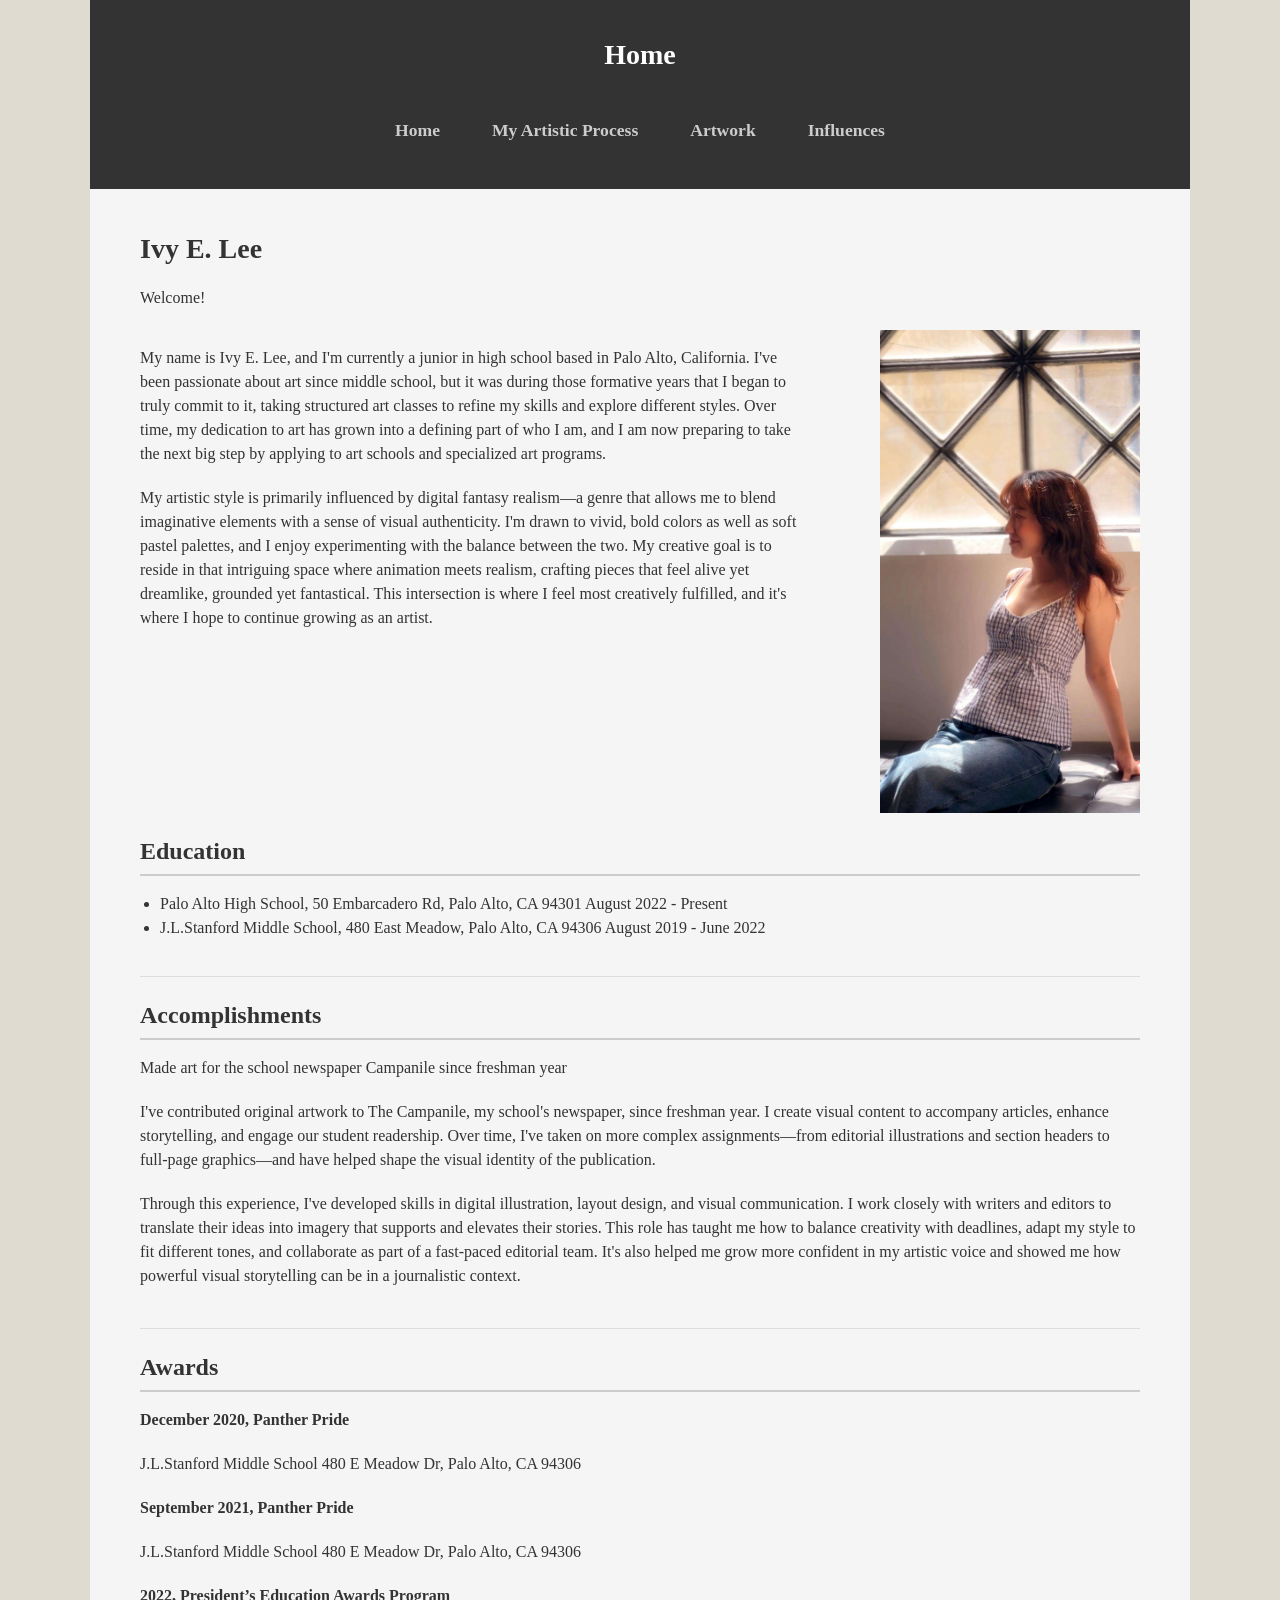
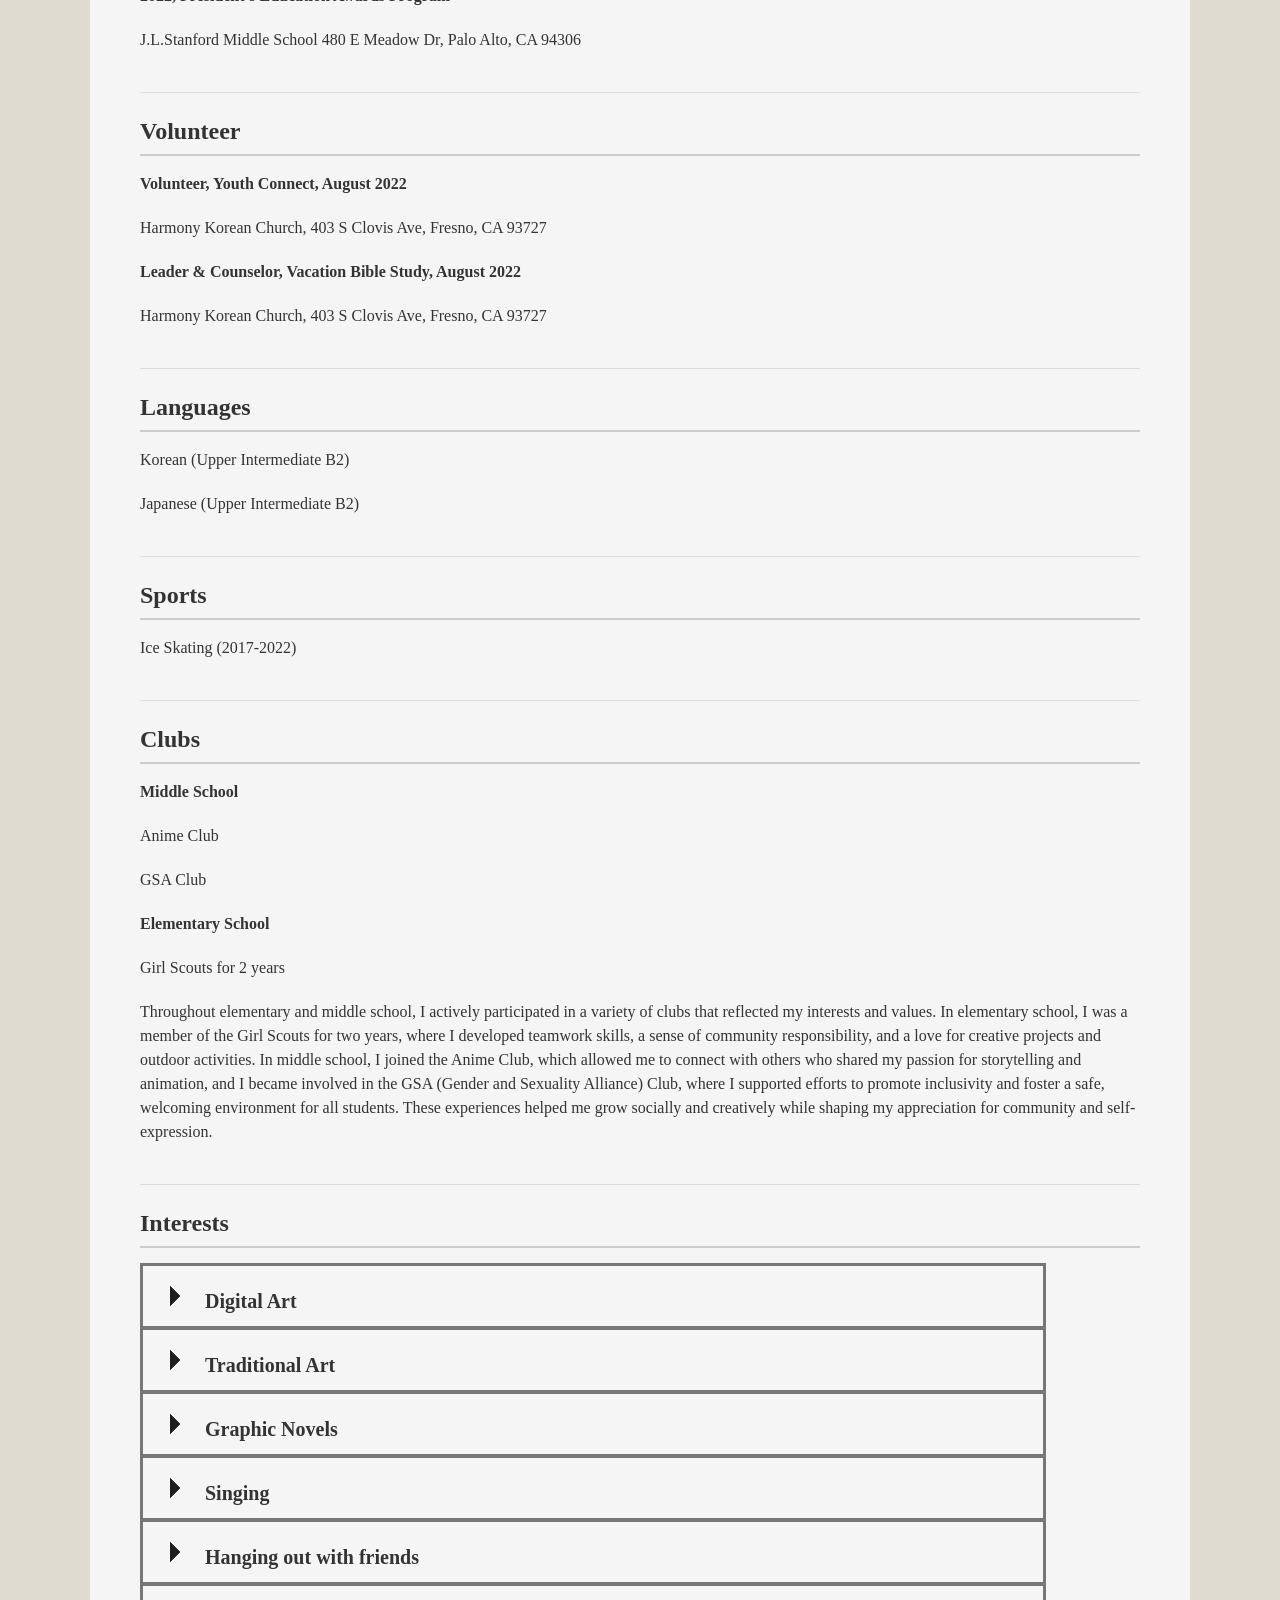
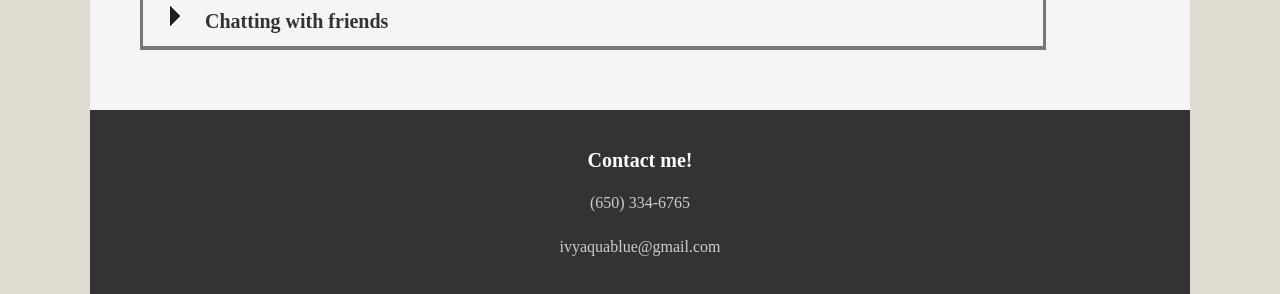
<file: index.html>
<!DOCTYPE html>
<html lang="en">

<head>
    <meta charset="UTF-8">
    <meta name="viewport" content="width=device-width, initial-scale=1">

    <title>Home - About Me</title>
    <link rel="stylesheet" type="text/css" href="styles/site.css">
</head>

<body>
    <header>
        <h1>Home</h1>
        <!--Icon Source: Google Fonts (https://fonts.google.com/icons?selected=Material+Symbols+Outlined:menu:FILL@0;wght@400;GRAD@0;opsz@24&icon.size=24&icon.color=%23e3e3e3)-->
        <button id="menubutton" class="hidden">
            ☰
        </button>
        <nav>
            <menu>
                <li><a href="index.html">Home</a></li>
                <li><a href="artisticprocess.html">My Artistic Process</a></li>
                <li><a href="artwork.html">Artwork</a></li>
                <li><a href="influences.html">Influences</a></li>
            </menu>
        </nav>
    </header>

    <main>
        <!-- Source:  Client Provided -->
        <h1>Ivy E. Lee</h1>

        <p>Welcome!</p>
        <div class="headshot">
            <div>
                <p>My name is Ivy E. Lee, and I'm currently a junior in high school based in Palo Alto, California. I've been passionate about art since middle school, but it was during those formative years that I began to truly commit to it, taking structured art classes to refine my skills and explore different styles. Over time, my dedication to art has grown into a defining part of who I am, and I am now preparing to take the next big step by applying to art schools and specialized art programs.</p>
                <p>My artistic style is primarily influenced by digital fantasy realism—a genre that allows me to blend imaginative elements with a sense of visual authenticity. I'm drawn to vivid, bold colors as well as soft pastel palettes, and I enjoy experimenting with the balance between the two. My creative goal is to reside in that intriguing space where animation meets realism, crafting pieces that feel alive yet dreamlike, grounded yet fantastical. This intersection is where I feel most creatively fulfilled, and it's where I hope to continue growing as an artist.</p>
            </div>
            <figure>
                <img src="images/headshot.jpg" alt="Ivy's headshot">
            </figure>
        </div>

        <section>
            <!-- Source:  Client Provided -->
            <h2>Education</h2>
            <ul>
                <li>Palo Alto High School, 50 Embarcadero Rd, Palo Alto, CA 94301
                    August 2022 - Present</li>

                <li>J.L.Stanford Middle School, 480 East Meadow, Palo Alto, CA 94306
                    August 2019 - June 2022</li>
            </ul>
        </section>

        <section>
            <!-- Source:  Client Provided -->
            <h2>Accomplishments</h2>
            <p>Made art for the school newspaper Campanile since freshman year</p>
            <p>I've contributed original artwork to The Campanile, my school's newspaper, since freshman year. I create visual content to accompany articles, enhance storytelling, and engage our student readership. Over time, I've taken on more complex assignments—from editorial illustrations and section headers to full-page graphics—and have helped shape the visual identity of the publication.</p>

            <p>Through this experience, I've developed skills in digital illustration, layout design, and visual communication. I work closely with writers and editors to translate their ideas into imagery that supports and elevates their stories. This role has taught me how to balance creativity with deadlines, adapt my style to fit different tones, and collaborate as part of a fast-paced editorial team. It's also helped me grow more confident in my artistic voice and showed me how powerful visual storytelling can be in a journalistic context.</p>
        </section>

        <section>
            <!-- Source:  Client Provided -->
            <h2>Awards</h2>
            <p><strong>December 2020, Panther Pride</strong></p>
            <p>J.L.Stanford Middle School 480 E Meadow Dr, Palo Alto, CA 94306</p>
            <p><strong>September 2021, Panther Pride</strong></p>
            <p>J.L.Stanford Middle School 480 E Meadow Dr, Palo Alto, CA 94306</p>
            <p><strong>2022, President’s Education Awards Program</strong></p>
            <p>J.L.Stanford Middle School 480 E Meadow Dr, Palo Alto, CA 94306</p>
        </section>

        <section>
            <!-- Source:  Client Provided -->
            <h2>Volunteer</h2>
            <p><strong>Volunteer, Youth Connect, August 2022</strong></p>
            <p>Harmony Korean Church, 403 S Clovis Ave, Fresno, CA 93727</p>
            <p><strong>Leader & Counselor, Vacation Bible Study, August 2022</strong></p>
            <p>Harmony Korean Church, 403 S Clovis Ave, Fresno, CA 93727</p>
        </section>

        <section>
            <!-- Source:  Client Provided -->
            <h2>Languages</h2>
            <p>Korean (Upper Intermediate B2)</p>
            <p>Japanese (Upper Intermediate B2)</p>
        </section>

        <section>
            <!-- Source:  Client Provided -->
            <h2>Sports</h2>
            <p>Ice Skating (2017-2022)</p>
        </section>

        <section>
            <!-- Source:  Client Provided -->
            <h2>Clubs</h2>
            <p><strong>Middle School</strong></p>
            <p>Anime Club</p>
            <p>GSA Club</p>
            <p><strong>Elementary School</strong></p>
            <p>Girl Scouts for 2 years</p>
            <p>Throughout elementary and middle school, I actively participated in a variety of clubs that reflected my interests and values. In elementary school, I was a member of the Girl Scouts for two years, where I developed teamwork skills, a sense of community responsibility, and a love for creative projects and outdoor activities. In middle school, I joined the Anime Club, which allowed me to connect with others who shared my passion for storytelling and animation, and I became involved in the GSA (Gender and Sexuality Alliance) Club, where I supported efforts to promote inclusivity and foster a safe, welcoming environment for all students. These experiences helped me grow socially and creatively while shaping my appreciation for community and self-expression.</p>
        </section>

        <section>
            <!-- Source:  Client Provided -->
            <h2>Interests</h2>
            <div class="bar">
                <div class="top">
                    <button class="accordion" id="accordion1">
                        <!-- Source: Google fonts -->
                        <img src="images/arrow-right-accordion.png" alt="accordion right icon" id="button1-open">
                        <!-- Source: Google fonts -->
                        <img src="images/arrow-accordion.png" alt="accordion icon" class="hidden" id="button1-close">
                    </button>
                    <h3>Digital Art</h3>
                </div>
                <p id="accordion-text1" class="hidden">Passionate about creating illustrations and designs using digital tools like Procreate and Photoshop. Enjoy experimenting with color palettes, character design, and visual storytelling.</p>
            </div>
            <div class="bar1">
                <div class="top">
                    <button class="accordion" id="accordion2">
                        <!-- Source: Google fonts -->
                        <img src="images/arrow-right-accordion.png" alt="accordion right icon" id="button2-open">
                        <!-- Source: Google fonts -->
                        <img src="images/arrow-accordion.png" alt="accordion icon" class="hidden" id="button2-close">
                    </button>
                    <h3>Traditional Art</h3>
                </div>
                <p id="accordion-text2" class="hidden">Skilled in pencil, ink, and watercolor mediums. Traditional sketching helps ground my creativity and connect with the fundamentals of art through texture and hand-drawn technique.</p>
            </div>
            <div class="bar1">
                <div class="top">
                    <button class="accordion" id="accordion3">
                        <!-- Source: Google fonts -->
                        <img src="images/arrow-right-accordion.png" alt="accordion right icon" id="button3-open">
                        <!-- Source: Google fonts -->
                        <img src="images/arrow-accordion.png" alt="accordion icon" class="hidden" id="button3-close">
                    </button>
                    <h3>Graphic Novels</h3>
                </div>
                <p id="accordion-text3" class="hidden">Avid reader and aspiring creator of graphic novels. Fascinated by the combination of visual art and narrative, and how panels, pacing, and expressions bring a story to life.</p>
            </div>
            <div class="bar1">
                <div class="top">
                    <button class="accordion" id="accordion4">
                        <!-- Source: Google fonts -->
                        <img src="images/arrow-right-accordion.png" alt="accordion right icon" id="button4-open">
                        <!-- Source: Google fonts -->
                        <img src="images/arrow-accordion.png" alt="accordion icon" class="hidden" id="button4-close">
                    </button>
                    <h3>Singing</h3>
                </div>
                <p id="accordion-text4" class="hidden">Love singing both casually and in organized settings like choirs or school performances. Singing is a creative outlet that brings joy, stress relief, and connection through music.</p>
            </div>
            <div class="bar1">
                <div class="top">
                    <button class="accordion" id="accordion5">
                        <!-- Source: Google fonts icon -->
                        <img src="images/arrow-right-accordion.png" alt="accordion right icon" id="button5-open">
                        <!-- Source: Google fonts icon -->
                        <img src="images/arrow-accordion.png" alt="accordion icon" class="hidden" id="button5-close">
                    </button>
                    <h3>Hanging out with friends</h3>
                </div>
                <p id="accordion-text5" class="hidden">Value quality time with friends — whether it’s going out, relaxing at home, or trying something new, being around people I care about helps me recharge and stay grounded.</p>
            </div>
            <div class="bar1">
                <div class="top">
                    <button class="accordion" id="accordion6">
                        <!-- Source: Google fonts icon -->
                        <img src="images/arrow-right-accordion.png" alt="accordion right icon" id="button6-open">
                        <!-- Source: Google fonts icon -->
                        <img src="images/arrow-accordion.png" alt="accordion icon" class="hidden" id="button6-close">
                    </button>
                    <h3>Chatting with friends</h3>
                </div>
                <p id="accordion-text6" class="hidden">Enjoy deep conversations and silly banter alike. Talking with friends is where I share ideas, stay connected, and find support — it’s a meaningful part of my everyday life.</p>
            </div>
        </section>

    </main>

    <footer>
        <!-- Source:  Client Provided -->
        <h3>Contact me!</h3>
        <p>(650) 334-6765</p>
        <p>ivyaquablue@gmail.com</p>
    </footer>

    <script src="scripts/jquery-3.7.1.js"></script>
    <script src="scripts/hamburger.js"></script>
    <script src="scripts/accordion.js"></script>
</body>
</file>
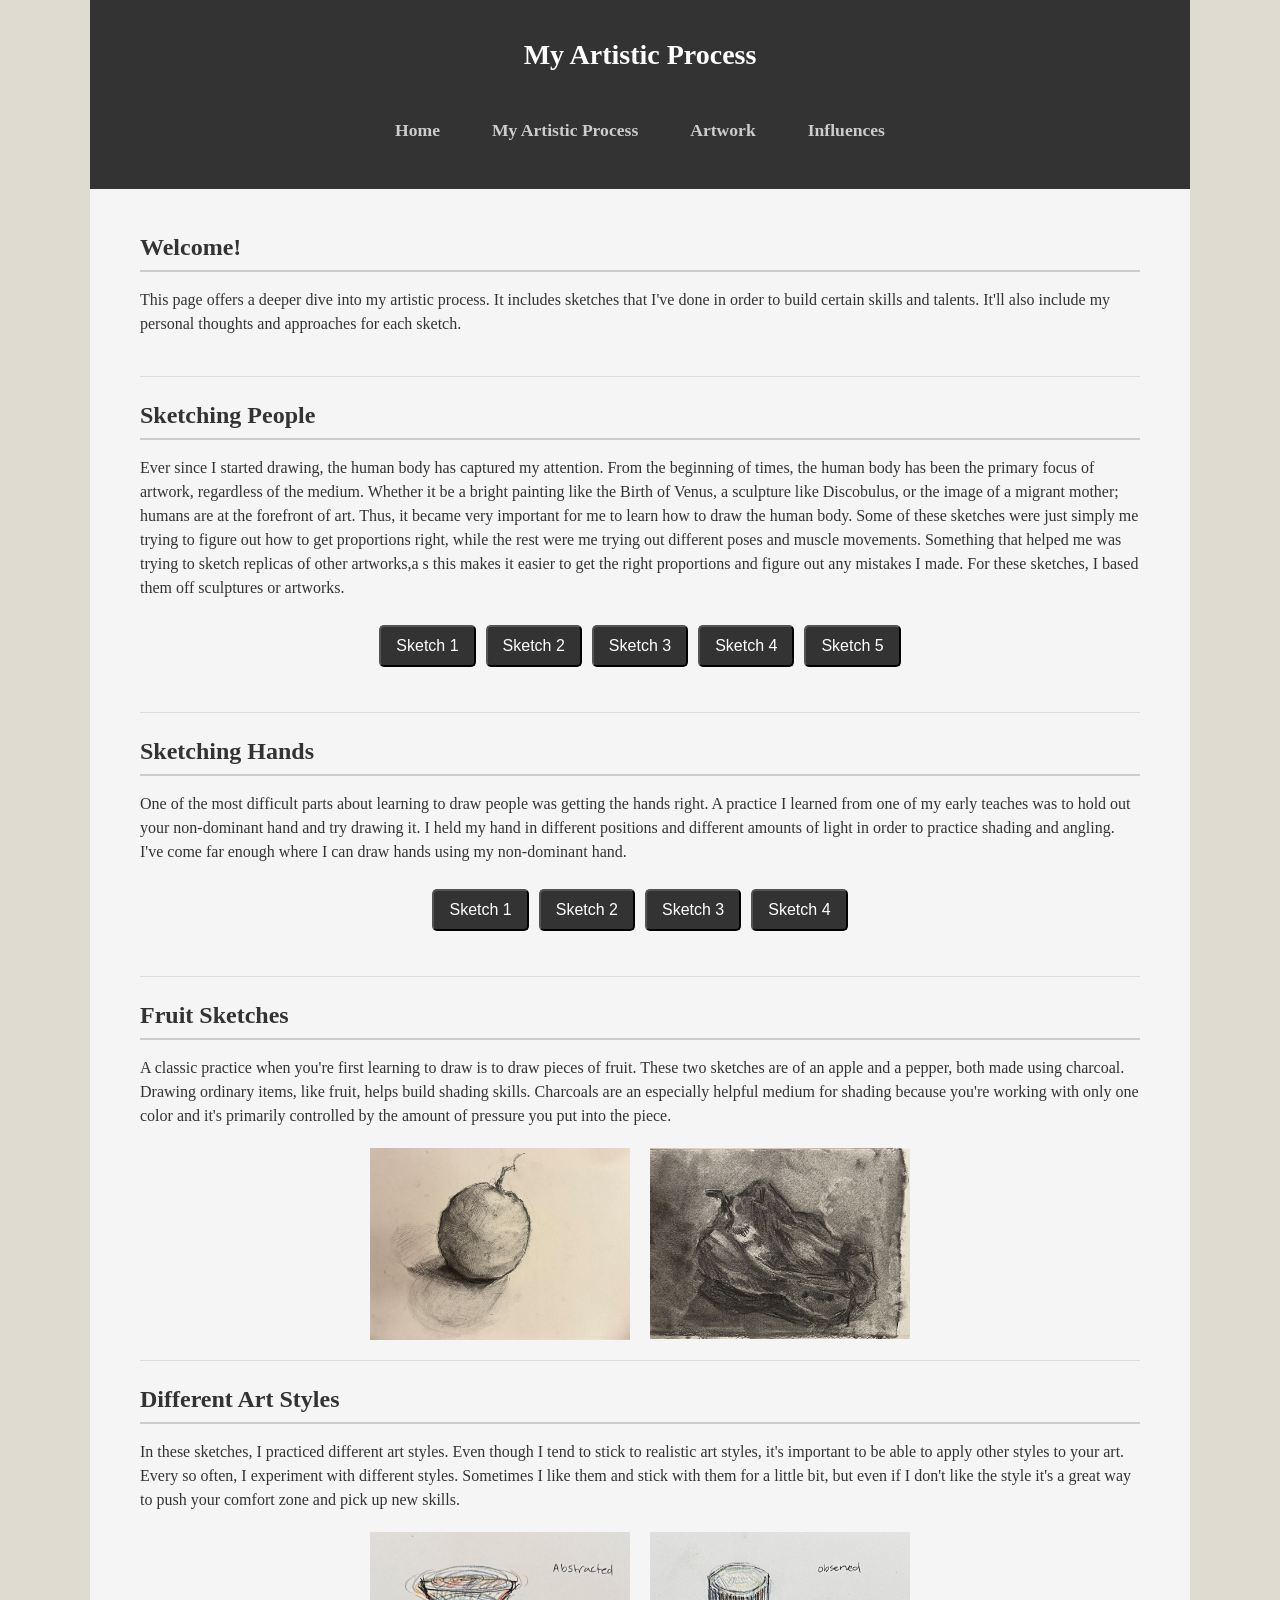
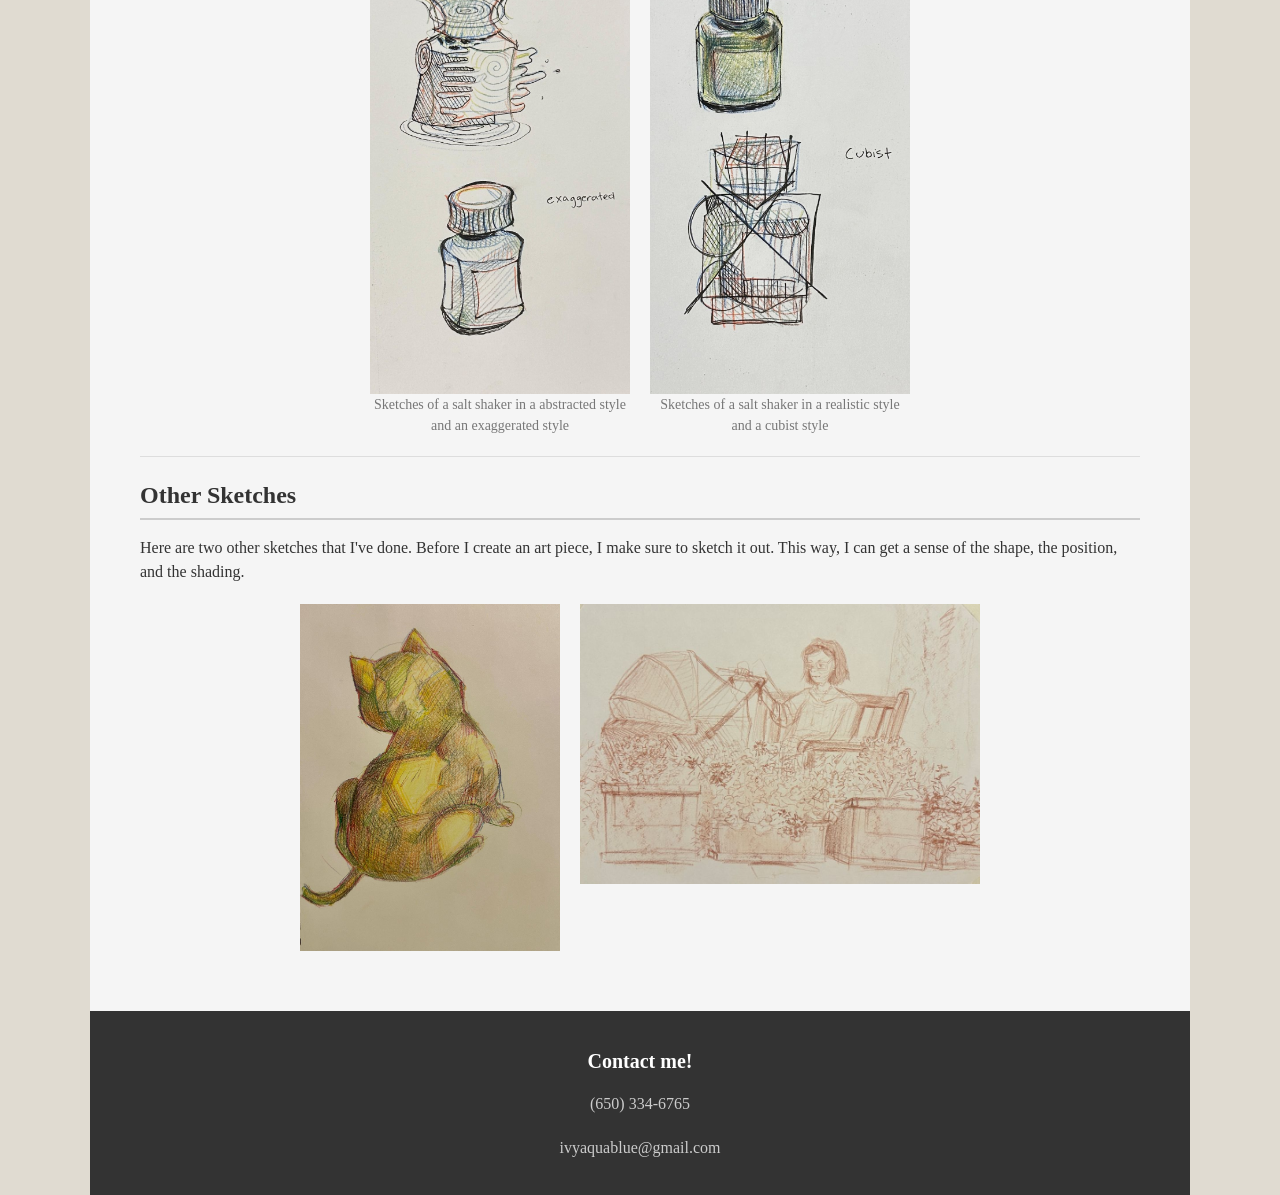
<file: artisticprocess.html>
<!DOCTYPE html>
<html lang="en">

<head>
    <meta charset="UTF-8">
    <meta name="viewport" content="width=device-width, initial-scale=1">

    <title>My Artistic Process</title>
    <link rel="stylesheet" type="text/css" href="styles/site.css">
</head>

<body>
    <header>
        <h1>My Artistic Process</h1>
        <!--Icon Source: Google Fonts (https://fonts.google.com/icons?selected=Material+Symbols+Outlined:menu:FILL@0;wght@400;GRAD@0;opsz@24&icon.size=24&icon.color=%23e3e3e3)-->
        <button id="menubutton" class="hidden">
            ☰
        </button>
        <nav>
            <menu>
                <li><a href="index.html">Home</a></li>
                <li><a href="artisticprocess.html">My Artistic Process</a></li>
                <li><a href="artwork.html">Artwork</a></li>
                <li><a href="influences.html">Influences</a></li>
            </menu>
        </nav>
    </header>
    <main>
        <section>
            <!-- Source:  Client Provided -->
            <h2>Welcome!</h2>
            <p>This page offers a deeper dive into my artistic process. It includes sketches that I've done in order to build certain skills and talents. It'll also include my personal thoughts and approaches for each sketch.</p>
        </section>
        <section class="gallery">
            <!-- Source:  Client Provided -->
            <h2>Sketching People</h2>
            <p>Ever since I started drawing, the human body has captured my attention. From the beginning of times, the human body has been the primary focus of artwork, regardless of the medium. Whether it be a bright painting like the Birth of Venus, a sculpture like Discobulus, or the image of a migrant mother; humans are at the forefront of art. Thus, it became very important for me to learn how to draw the human body. Some of these sketches were just simply me trying to figure out how to get proportions right, while the rest were me trying out different poses and muscle movements. Something that helped me was trying to sketch replicas of other artworks,a s this makes it easier to get the right proportions and figure out any mistakes I made. For these sketches, I based them off sculptures or artworks.</p>
            <div class="img-buttons">
                <button id="buttonA">Sketch 1</button>
                <button id="buttonB">Sketch 2</button>
                <button id="buttonC">Sketch 3</button>
                <button id="buttonD">Sketch 4</button>
                <button id="buttonE">Sketch 5</button>
            </div>
            <div class="sketch-flex">
                <div id="imgA" class="hidden">
                    <figure>
                        <!-- Source:  Client Provided -->
                        <img src="images/IMG_4285.jpg" alt="Sketch of a human body">
                        <figcaption>Sketch of a human body</figcaption>
                    </figure>
                </div>
                <div id="imgB" class="hidden">
                    <figure>
                        <!-- Source:  Client Provided -->
                        <img src="images/IMG_4286.jpg" alt="Sketch of Jeune Fille by Ragazza Seduta">
                        <figcaption>Sketch of "Jeune Fille" by Ragazza Seduta, 1930, terraccotta.</figcaption>
                    </figure>
                </div>
                <div id="imgC" class="hidden">
                    <figure>
                        <!-- Source:  Client Provided -->
                        <img src="images/IMG_4287.jpg" alt="Sketch of Nudo Feminille">
                        <figcaption>Sketch of "Nudo Feminille", 1932, polychrome terracotta.</figcaption>
                    </figure>
                </div>
                <div id="imgD" class="hidden">
                    <figure>
                        <!-- Source:  Client Provided -->
                        <img src="images/IMG_5203.jpg" alt="Sketch of a Greek sculpture">
                        <figcaption>Sketch of a Greek Sculpture</figcaption>
                    </figure>
                </div>
                <div id="imgE" class="hidden">
                    <figure>
                        <!-- Source:  Client Provided -->
                        <img src="images/IMG_5204.jpg" alt="Sketch of Adam and Eve">
                        <figcaption>Sketch of Adam and Eve by Baccio Bandinelli, marble</figcaption>
                    </figure>
                </div>
            </div>
        </section>
        <section class="gallery">
            <!-- Source:  Client Provided -->
            <h2>Sketching Hands</h2>
            <p>One of the most difficult parts about learning to draw people was getting the hands right. A practice I learned from one of my early teaches was to hold out your non-dominant hand and try drawing it. I held my hand in different positions and different amounts of light in order to practice shading and angling. I've come far enough where I can draw hands using my non-dominant hand.</p>
            <div class="img-buttons">
                <button id="buttonF">Sketch 1</button>
                <button id="buttonG">Sketch 2</button>
                <button id="buttonH">Sketch 3</button>
                <button id="buttonI">Sketch 4</button>
            </div>
            <div class="sketch-flex">
                <div id="imgF" class="hidden">
                    <!-- Source:  Client Provided -->
                    <img src="images/IMG_7483.jpg" alt="Hand sketched with the pinky raised">
                </div>
                <div id="imgG" class="hidden">
                    <!-- Source:  Client Provided -->
                    <img src="images/IMG_7484.jpg" alt="Hand sketched with three fingers raised">
                </div>
                <div id="imgH" class="hidden">
                    <!-- Source:  Client Provided -->
                    <img src="images/IMG_7510.jpg" alt="Hand sketched in a fist">
                </div>
                <div id="imgI" class="hidden">
                    <!-- Source:  Client Provided -->
                    <img src="images/IMG_4583.jpg" alt="Two hands sketched with pointer finger and thumb raised">
                </div>
            </div>
        </section>
        <section>
            <!-- Source:  Client Provided -->
            <h2>Fruit Sketches</h2>
            <p>A classic practice when you're first learning to draw is to draw pieces of fruit. These two sketches are of an apple and a pepper, both made using charcoal. Drawing ordinary items, like fruit, helps build shading skills. Charcoals are an especially helpful medium for shading because you're working with only one color and it's primarily controlled by the amount of pressure you put into the piece.</p>
            <div class="two-sketches">
                <div>
                    <!-- Source:  Client Provided -->
                    <img src="images/IMG_3806.jpg" alt="Drawing of an orange">
                </div>
                <div>
                    <!-- Source:  Client Provided -->
                    <img src="images/IMG_3807.jpg" alt="Drawing of a pepper">
                </div>
            </div>
        </section>
        <section>
            <!-- Source:  Client Provided -->
            <h2>Different Art Styles</h2>
            <p>In these sketches, I practiced different art styles. Even though I tend to stick to realistic art styles, it's important to be able to apply other styles to your art. Every so often, I experiment with different styles. Sometimes I like them and stick with them for a little bit, but even if I don't like the style it's a great way to push your comfort zone and pick up new skills.</p>
            <div class="two-sketches">
                <div>
                    <figure>
                        <!-- Source:  Client Provided -->
                        <img src="images/IMG_9095.jpg" alt="Drawing of 2 salt shakers">
                        <figcaption>Sketches of a salt shaker in a abstracted style and an exaggerated style</figcaption>
                    </figure>
                </div>
                <div>
                    <figure>
                        <!-- Source:  Client Provided -->
                        <img src="images/IMG_9096.jpg" alt="Drawing of 2 salt shakers pt.2">
                        <figcaption>Sketches of a salt shaker in a realistic style and a cubist style</figcaption>
                    </figure>
                </div>
            </div>
        </section>
        <section>
            <!-- Source:  Client Provided -->
            <h2>Other Sketches</h2>
            <p>Here are two other sketches that I've done. Before I create an art piece, I make sure to sketch it out. This way, I can get a sense of the shape, the position, and the shading.</p>
            <div class="two-sketches">
                <div>
                    <!-- Source:  Client Provided -->
                    <img src="images/IMG_4043.jpg" alt="Sketch of a cat">
                </div>
                <div>
                    <!-- Source:  Client Provided -->
                    <img src="images/IMG_4561.jpg" alt="Sketch of a woman sitting with a baby carriage" class="carriage-img">
                </div>
            </div>
        </section>
    </main>

    <footer>
        <!-- Source:  Client Provided -->
        <h3>Contact me!</h3>
        <p>(650) 334-6765</p>
        <p>ivyaquablue@gmail.com</p>
    </footer>

    <script src="scripts/jquery-3.7.1.js"></script>
    <script src="scripts/hamburger.js"></script>
    <script src="scripts/gallery.js"></script>
</body>
</file>
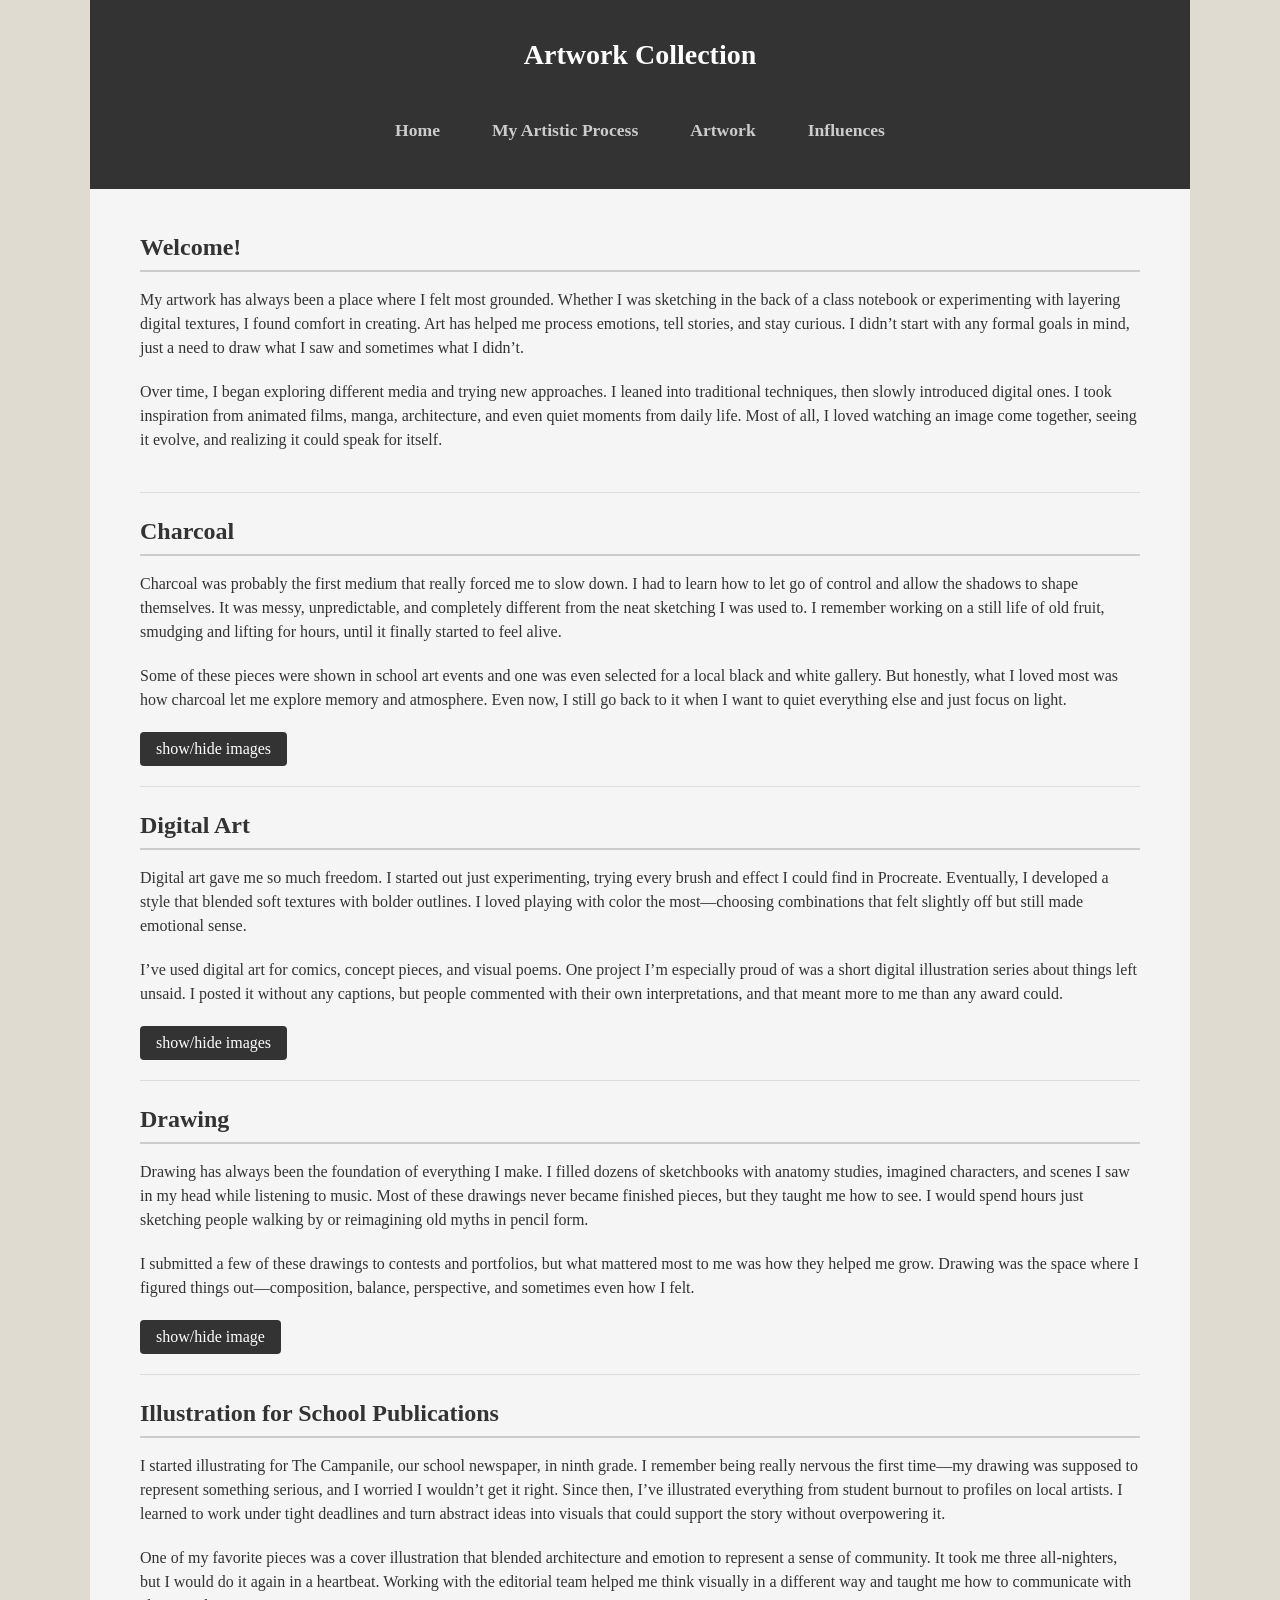
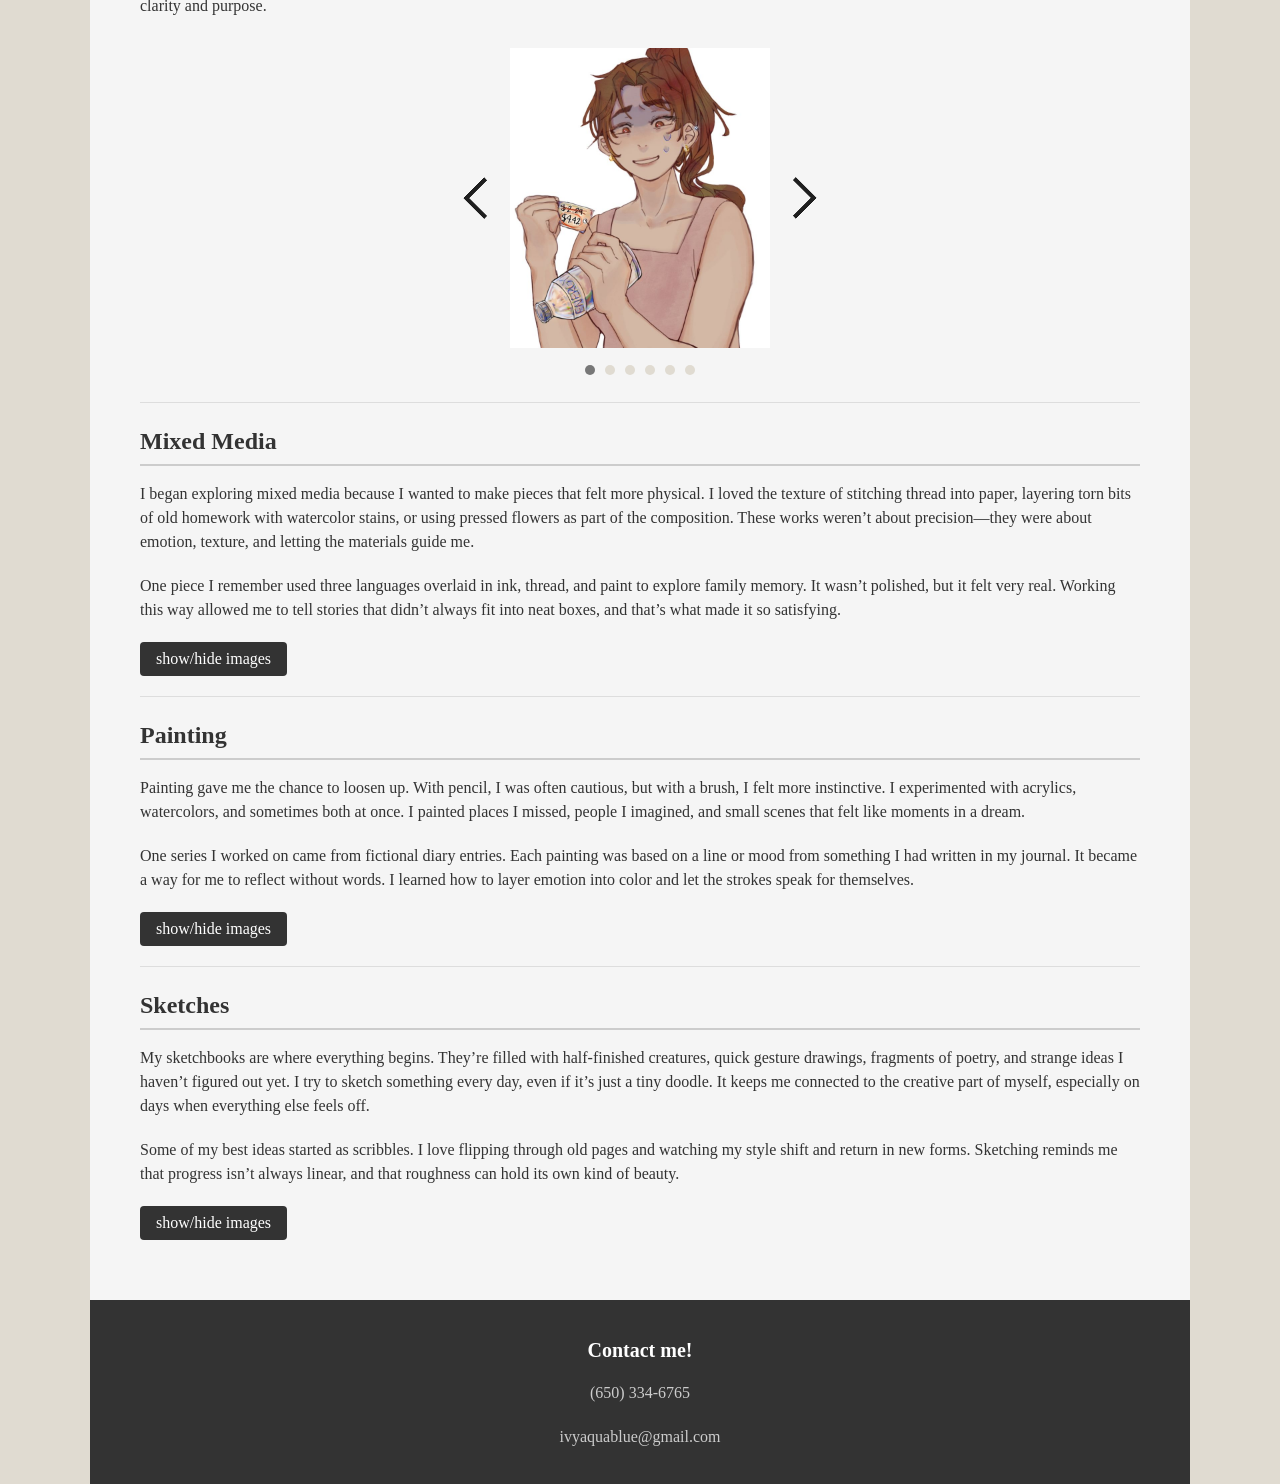
<file: artwork.html>
<!DOCTYPE html>
<html lang="en">

<head>
  <meta charset="UTF-8">
  <meta name="viewport" content="width=device-width, initial-scale=1">

  <title>Ivy Lee – Artwork</title>
  <link rel="stylesheet" type="text/css" href="styles/site.css">
</head>

<body>
  <header>
    <h1>Artwork Collection</h1>
    <!--Icon Source: Google Fonts (https://fonts.google.com/icons?selected=Material+Symbols+Outlined:menu:FILL@0;wght@400;GRAD@0;opsz@24&icon.size=24&icon.color=%23e3e3e3)-->
    <button id="menubutton" class="hidden">
      ☰
    </button>
    <nav>
      <menu>
        <li><a href="index.html">Home</a></li>
        <li><a href="artisticprocess.html">My Artistic Process</a></li>
        <li><a href="artwork.html">Artwork</a></li>
        <li><a href="influences.html">Influences</a></li>
      </menu>
    </nav>
  </header>

  <main id="artwork-page">

    <section>
      <!-- Source:  Client Provided -->
      <h2>Welcome!</h2>
      <p>
        My artwork has always been a place where I felt most grounded. Whether I was sketching in the back of a class notebook or experimenting with layering digital textures, I found comfort in creating. Art has helped me process emotions, tell stories, and stay curious. I didn’t start with any formal goals in mind, just a need to draw what I saw and sometimes what I didn’t.
      </p>
      <p>
        Over time, I began exploring different media and trying new approaches. I leaned into traditional techniques, then slowly introduced digital ones. I took inspiration from animated films, manga, architecture, and even quiet moments from daily life. Most of all, I loved watching an image come together, seeing it evolve, and realizing it could speak for itself.
      </p>
    </section>

    <section class="art-section" id="charcoal">
      <!-- Source:  Client Provided -->
      <h2>Charcoal</h2>
      <p>
        Charcoal was probably the first medium that really forced me to slow down. I had to learn how to let go of control and allow the shadows to shape themselves. It was messy, unpredictable, and completely different from the neat sketching I was used to. I remember working on a still life of old fruit, smudging and lifting for hours, until it finally started to feel alive.
      </p>
      <p>
        Some of these pieces were shown in school art events and one was even selected for a local black and white gallery. But honestly, what I loved most was how charcoal let me explore memory and atmosphere. Even now, I still go back to it when I want to quiet everything else and just focus on light.
      </p>
      <div class="section-button">
        <button id="buttonA">show/hide images</button>
      </div>
      <div id="sectionA" class="hidden">
        <div class="photos-wrapper">
          <div class="photos-container" id="photos-charcoal">
            <figure>
              <!-- Source:  Client Provided -->
              <img src="images/IMG_2131.jpg" alt="Charcoal still life with pitcher, bottle, and goblet">
              <figcaption>Charcoal still life featuring a reflective pitcher, a tall bottle, and a glass goblet on a table.</figcaption>
            </figure>

            <figure>
              <!-- Source:  Client Provided -->
              <img src="images/IMG_2758.jpg" alt="Charcoal drawing of hanging drapery in arched windows">
              <figcaption>Charcoal drawing of draped fabric suspended from a clothesline across arched windows, with light streaming in.</figcaption>
            </figure>
          </div>
        </div>
      </div>

    </section>

    <section class="art-section" id="digital">
      <!-- Source:  Client Provided -->
      <h2>Digital Art</h2>

      <p>
        Digital art gave me so much freedom. I started out just experimenting, trying every brush and effect I could find in Procreate. Eventually, I developed a style that blended soft textures with bolder outlines. I loved playing with color the most—choosing combinations that felt slightly off but still made emotional sense.
      </p>
      <p>
        I’ve used digital art for comics, concept pieces, and visual poems. One project I’m especially proud of was a short digital illustration series about things left unsaid. I posted it without any captions, but people commented with their own interpretations, and that meant more to me than any award could.
      </p>
      <div class="section-button">
        <button id="buttonB">show/hide images</button>
      </div>
      <div id="sectionB" class="hidden">
        <div class="photos-wrapper">

          <div class="photos-container" id="photos-digital">
            <figure>
              <!-- Source:  Client Provided -->
              <img src="images/digital_2.jpg" alt="Colorful portrait of a person holding their head under a radiant sky">
              <figcaption>"Foursun," digital gouache with layered lighting masks. A mind overwhelmed by brightness.</figcaption>
            </figure>

            <figure>
              <!-- Source:  Client Provided -->
              <img src="images/digital_3.jpg" alt="Portrait sketch of a girl with expressive texture and warm tones">
              <figcaption>"Static Ache," digital pen on textured overlay. A raw sketch exploring mental noise.</figcaption>
            </figure>

            <figure>
              <!-- Source:  Client Provided -->
              <img src="images/digital_4.jpg" alt="Glowing portrait with vertical motion blur and ethereal expression">
              <figcaption>"Glasslight Memory," soft brush and blur masking. A portrait dissolving into light.</figcaption>
            </figure>

            <figure>
              <!-- Source:  Client Provided -->
              <img src="images/digital_5.jpg" alt="Figure on bridge with intense sunlight and surreal shadows">
              <figcaption>"Afterglow Rush," digital ink with filtered textures. A quiet collapse under blazing sun.</figcaption>
            </figure>

            <figure>
              <!-- Source:  Client Provided -->
              <img src="images/IMG_4145.jpg" alt="Character expression sheet with multiple facial expressions">
              <figcaption>"Faces of One," digital expressions study. One character, many moods.</figcaption>
            </figure>
          </div>
        </div>
      </div>
    </section>

    <section class="art-section" id="drawing">
      <!-- Source:  Client Provided -->
      <h2>Drawing</h2>
      <p>
        Drawing has always been the foundation of everything I make. I filled dozens of sketchbooks with anatomy studies, imagined characters, and scenes I saw in my head while listening to music. Most of these drawings never became finished pieces, but they taught me how to see. I would spend hours just sketching people walking by or reimagining old myths in pencil form.
      </p>
      <p>
        I submitted a few of these drawings to contests and portfolios, but what mattered most to me was how they helped me grow. Drawing was the space where I figured things out—composition, balance, perspective, and sometimes even how I felt.
      </p>
      <div class="section-button">
        <button id="buttonC">show/hide image</button>
      </div>
      <div id="sectionC" class="hidden">
        <div class="photos-wrapper">
          <div class="photos-container" id="photos-drawing">
            <figure>
              <!-- Source:  Client Provided -->
              <img src="images/Narcissus.jpg" alt="Figure leaning toward water in a grassy field, stylized in yellow-green tones">
              <figcaption>"Narcissus," digital oil emulation with monochrome filter pass. A boy drawn into his own reflection.</figcaption>
            </figure>

          </div>
        </div>
      </div>
    </section>

    <section class="art-section" id="illustration">
      <!-- Source:  Client Provided -->
      <h2>Illustration for School Publications</h2>
      <p>
        I started illustrating for The Campanile, our school newspaper, in ninth grade. I remember being really nervous the first time—my drawing was supposed to represent something serious, and I worried I wouldn’t get it right. Since then, I’ve illustrated everything from student burnout to profiles on local artists. I learned to work under tight deadlines and turn abstract ideas into visuals that could support the story without overpowering it.
      </p>
      <p>
        One of my favorite pieces was a cover illustration that blended architecture and emotion to represent a sense of community. It took me three all-nighters, but I would do it again in a heartbeat. Working with the editorial team helped me think visually in a different way and taught me how to communicate with clarity and purpose.
      </p>
      <div id="sectionD">
        <div class="carousel-wrapper">
          <!-- Source: Google Fonts Icon -->
          <button id="prev-button"><img src="images/arrow-back.png" alt="arrow-back"></button>
          <div class="carousel-container" id="carousel-school">
            <figure>
              <!-- Source:  Client Provided -->
               <img src="images/Inflation.jpg" alt="Girl holding cash with a strained smile">
            </figure>

            <figure class="hidden">
              <!-- Source:  Client Provided -->
               <img src="images/Music_On_RECord.jpg" alt="Girl singing into a microphone with intensity">
            </figure>

            <figure class="hidden">
              <!-- Source:  Client Provided -->
              <img src="images/school1.jpg" alt="Girl holding a phone showing a chaotic app feed">
            </figure>

            <figure class="hidden">
              <!-- Source:  Client Provided -->
               <img src="images/school2.jpg" alt="Girl in green tank top and knee brace sitting casually">
            </figure>

            <figure class="hidden">
              <!-- Source:  Client Provided -->
              <img src="images/school3.jpg" alt="Girl clutching a laptop with wide eyes">
            </figure>

            <figure class="hidden">
              <!-- Source:  Client Provided -->
              <img src="images/Tiktok,_The_New_Search_Engine.jpg" alt="Girl shown in a phone screen with TikTok interface">
            </figure>
          </div>
          <!-- Source: Google Fonts Icon -->
          <button id="next-button"><img src="images/arrow-forward.png" alt="arrow-forward"></button>
        </div>
        <div class="dot-collection" id="dot-collection">
          <button><span class="dot clicked" id="dot1"></span></button>
          <button><span class="dot" id="dot2"></span></button>
          <button><span class="dot" id="dot3"></span></button>
          <button><span class="dot" id="dot4"></span></button>
          <button><span class="dot" id="dot5"></span></button>
          <button><span class="dot" id="dot6"></span></button>
        </div>
      </div>
    </section>

    <section class="art-section" id="mixed-media">
      <!-- Source:  Client Provided -->
      <h2>Mixed Media</h2>
      <p>
        I began exploring mixed media because I wanted to make pieces that felt more physical. I loved the texture of stitching thread into paper, layering torn bits of old homework with watercolor stains, or using pressed flowers as part of the composition. These works weren’t about precision—they were about emotion, texture, and letting the materials guide me.
      </p>
      <p>
        One piece I remember used three languages overlaid in ink, thread, and paint to explore family memory. It wasn’t polished, but it felt very real. Working this way allowed me to tell stories that didn’t always fit into neat boxes, and that’s what made it so satisfying.
      </p>
      <div class="section-button">
        <button id="buttonE">show/hide images</button>
      </div>
      <div id="sectionE" class="hidden">
        <div class="photos-wrapper">
          <div class="photos-container" id="photos-mixed">
            <figure>
              <!-- Source:  Client Provided -->
              <img src="images/IMG_4664.jpg" alt="Overwhelmed girl surrounded by ghostly hands holding cigarettes and vapes">
              <figcaption>"Secondhand Mind," mixed media on paper with graphite, watercolor, and collage. A headspace clouded by pressures and poisons.</figcaption>
            </figure>

            <figure>
              <!-- Source:  Client Provided -->
              <img src="images/So_Big_So_Small.jpg" alt="Large figure holding miniature version of herself in surreal cityscape">
              <figcaption>"So Big, So Small," watercolor and cut-paper collage on Bristol. A dreamlike split between self-perception and reality.</figcaption>
            </figure>

          </div>
        </div>
      </div>
    </section>

    <section class="art-section" id="painting">
      <!-- Source:  Client Provided -->
      <h2>Painting</h2>
      <p>
        Painting gave me the chance to loosen up. With pencil, I was often cautious, but with a brush, I felt more instinctive. I experimented with acrylics, watercolors, and sometimes both at once. I painted places I missed, people I imagined, and small scenes that felt like moments in a dream.
      </p>
      <p>
        One series I worked on came from fictional diary entries. Each painting was based on a line or mood from something I had written in my journal. It became a way for me to reflect without words. I learned how to layer emotion into color and let the strokes speak for themselves.
      </p>
      <div class="section-button">
        <button id="buttonF">show/hide images</button>
      </div>
      <div id="sectionF" class="hidden">
        <div class="photos-wrapper">
          <div class="photos-container" id="photos-painting">
            <figure>
              <!-- Source:  Client Provided -->
              <img src="images/IMG_0369.jpg" alt="Hand holding ivy in a green glass bottle">
              <figcaption>"Grasp," oil on canvas with glazing technique. A fragile balance between nature and control.</figcaption>
            </figure>

            <figure>
              <!-- Source:  Client Provided -->
              <img src="images/IMG_3690.jpg" alt="Still life of clay pot, tomato, and apple with cloth">
              <figcaption>"Kitchen Light," alla prima oil on wood panel. A quiet afternoon translated through form and fruit.</figcaption>
            </figure>

            <figure>
              <!-- Source:  Client Provided -->
              <img src="images/IMG_4893.jpg" alt="Delicate watercolor of purple wildflowers on white background">
              <figcaption>"Ghost Garden," watercolor with salt diffusion. A soft bloom suspended in stillness.</figcaption>
            </figure>

            <figure>
              <!-- Source:  Client Provided -->
              <img src="images/Lily_of_The_Valley.jpg" alt="Woman with tear in a sun-drenched forest">
              <figcaption>"Lily of the Valley," oil on textured board. A moment of sorrow surrounded by life.</figcaption>
            </figure>

            <figure>
              <!-- Source:  Client Provided -->
              <img src="images/Silent_Struggle.jpg" alt="Close-up of woman looking up with clenched jaw and hand to throat">
              <figcaption>"Silent Struggle," impasto oil with palette knife work. Pain surfaced without a sound.</figcaption>
            </figure>

          </div>
        </div>
      </div>
    </section>

    <section class="art-section" id="sketches">
      <!-- Source:  Client Provided -->
      <h2>Sketches</h2>
      <p>
        My sketchbooks are where everything begins. They’re filled with half-finished creatures, quick gesture drawings, fragments of poetry, and strange ideas I haven’t figured out yet. I try to sketch something every day, even if it’s just a tiny doodle. It keeps me connected to the creative part of myself, especially on days when everything else feels off.
      </p>
      <p>
        Some of my best ideas started as scribbles. I love flipping through old pages and watching my style shift and return in new forms. Sketching reminds me that progress isn’t always linear, and that roughness can hold its own kind of beauty.
      </p>
      <div class="section-button">
        <button id="buttonG">show/hide images</button>
      </div>
      <div id="sectionG" class="hidden">
        <div class="photos-wrapper">
          <div class="photos-container" id="photos-sketches">
            <figure>
              <!-- Source:  Client Provided -->
              <img src="images/IMG_0204.jpg" alt="Playful sun and shell painting with bold colors">
              <figcaption>"Untitled," watercolor and wax resist.</figcaption>
            </figure>

            <figure>
              <!-- Source:  Client Provided -->
              <img src="images/IMG_0205.jpg" alt="Summer-themed ice cream and beach painting">
              <figcaption>"Untitled," watercolor on cold press paper.</figcaption>
            </figure>

          </div>
        </div>
      </div>
    </section>

  </main>

  <footer>
    <!-- Source:  Client Provided -->
    <h3>Contact me!</h3>
    <p>(650) 334-6765</p>
    <p>ivyaquablue@gmail.com</p>
  </footer>

  <script src="scripts/jquery-3.7.1.js"></script>
  <script src="scripts/hamburger.js"></script>
  <script src="scripts/gallery2.js"></script>
  <script src="scripts/carousel.js"></script>
</body>

</html>
</file>
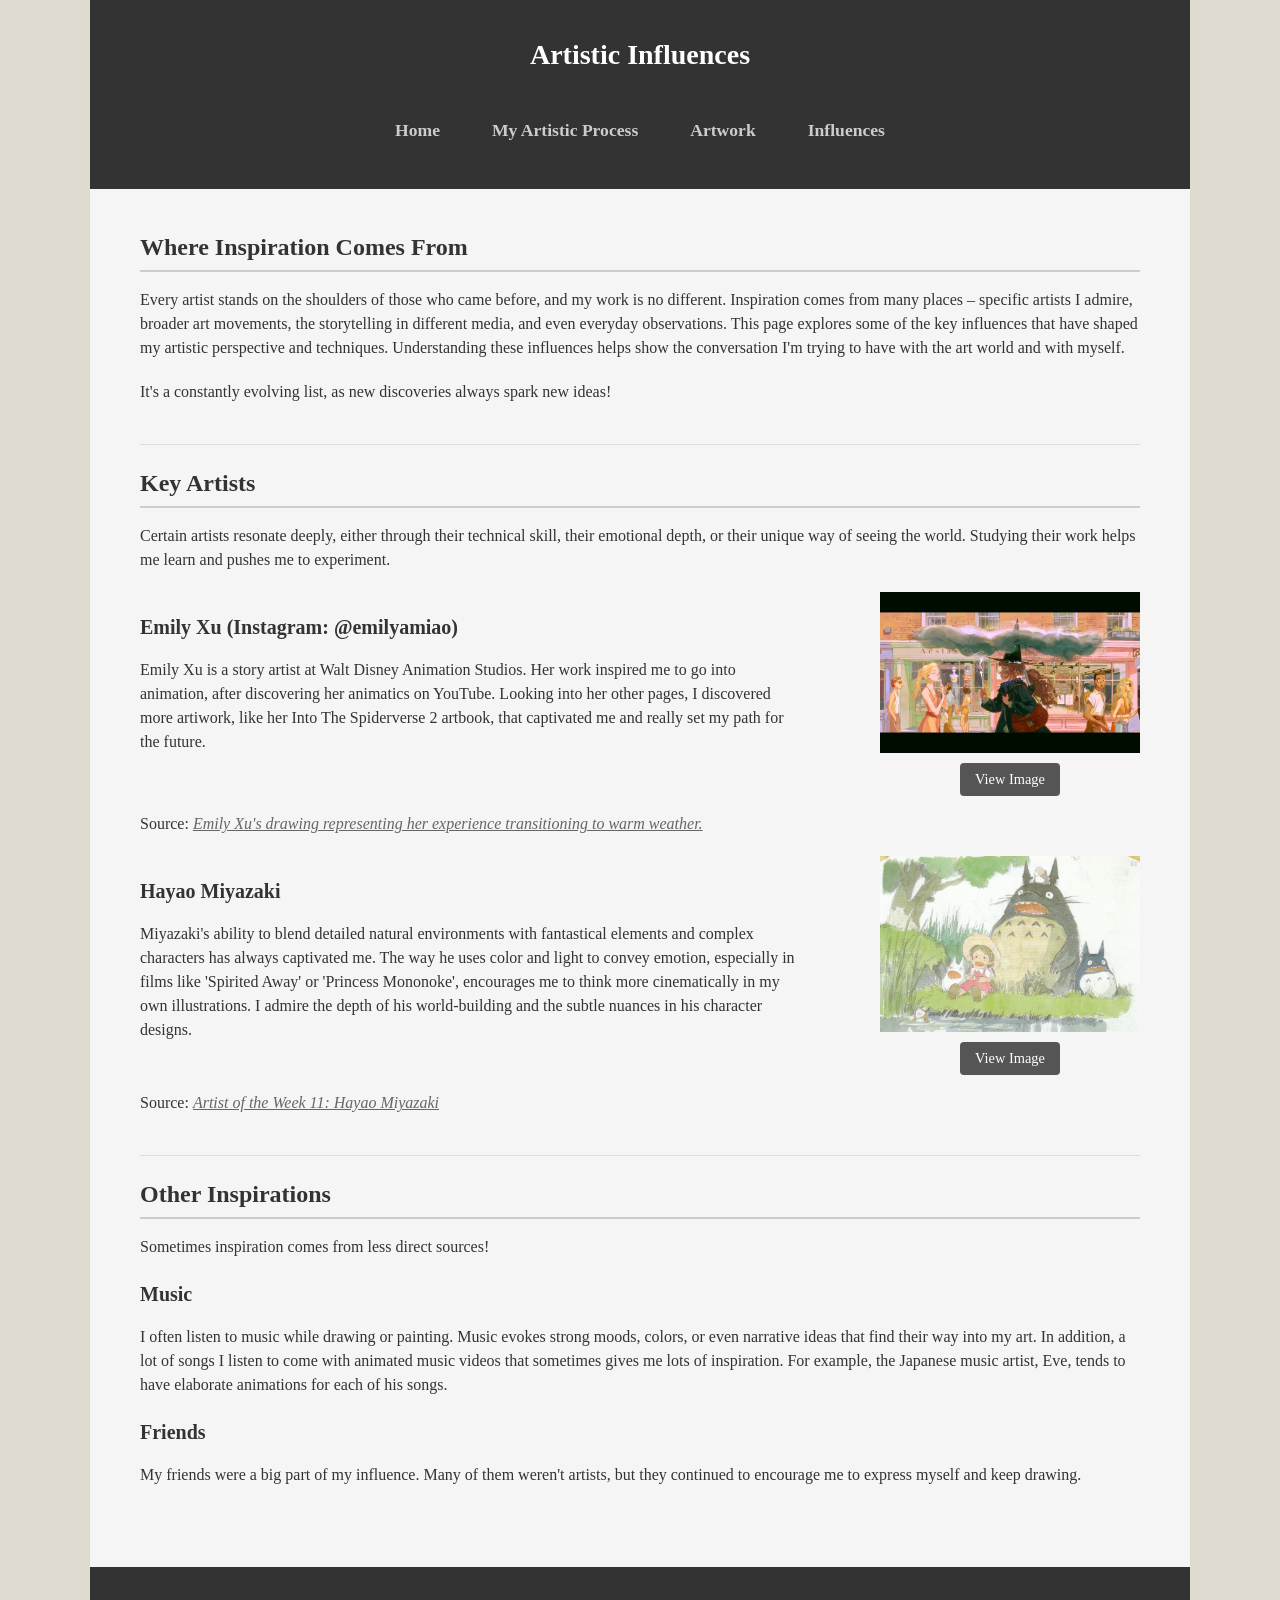
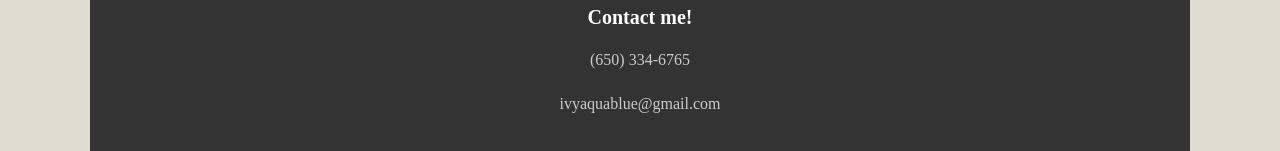
<file: influences.html>
<!DOCTYPE html>
<html lang="en">

<head>
    <meta charset="UTF-8">
    <meta name="viewport" content="width=device-width, initial-scale=1">

    <title>Artistic Influences</title>
    <link rel="stylesheet" type="text/css" href="styles/site.css">
</head>

<body>
    <header>
        <h1>Artistic Influences</h1>
        <!--Icon Source: Google Fonts (https://fonts.google.com/icons?selected=Material+Symbols+Outlined:menu:FILL@0;wght@400;GRAD@0;opsz@24&icon.size=24&icon.color=%23e3e3e3)-->
        <button id="menubutton" class="hidden">
            ☰
        </button>
        <nav>
            <menu>
                <li><a href="index.html">Home</a></li>
                <li><a href="artisticprocess.html">My Artistic Process</a></li>
                <li><a href="artwork.html">Artwork</a></li>
                <li><a href="influences.html">Influences</a></li>
            </menu>
        </nav>
    </header>

    <main>
        <section>
            <!-- Source:  Client Provided -->
            <h2>Where Inspiration Comes From</h2>
            <p>
                Every artist stands on the shoulders of those who came before, and my work is no different. Inspiration comes from many places – specific artists I admire, broader art movements, the storytelling in different media, and even everyday observations. This page explores some of the key influences that have shaped my artistic perspective and techniques. Understanding these influences helps show the conversation I'm trying to have with the art world and with myself.
            </p>
            <p>
                It's a constantly evolving list, as new discoveries always spark new ideas!
            </p>
        </section>

        <section>
            <!-- Source:  Client Provided -->
            <h2>Key Artists</h2>
            <p>
                Certain artists resonate deeply, either through their technical skill, their emotional depth, or their unique way of seeing the world. Studying their work helps me learn and pushes me to experiment.
            </p>

            <div class="influence">
                <div>
                    <h3>Emily Xu (Instagram: @emilyamiao)</h3>

                    <p>
                        Emily Xu is a story artist at Walt Disney Animation Studios. Her work inspired me to go into animation, after discovering her animatics on YouTube. Looking into her other pages, I discovered more artiwork, like her Into The Spiderverse 2 artbook, that captivated me and really set my path for the future.
                    </p>
                </div>

                <figure>
                    <img src="images/emilyXuInspiration.jpg" alt="Walking around with an umbrella during the summer.">
                    <button id="view-emily" class="view-image-button">
                        View Image
                    </button>
                </figure>
            </div>

            <p>Source: <a href="https://www.instagram.com/p/CsXZAhvJUk5/?img_index=1"><cite>Emily Xu's drawing representing her experience transitioning to warm weather.</cite></a></p>

            <div class="influence">
                <div>
                    <h3>Hayao Miyazaki</h3>
                    <p>
                        Miyazaki's ability to blend detailed natural environments with fantastical elements and complex characters has always captivated me. The way he uses color and light to convey emotion, especially in films like 'Spirited Away' or 'Princess Mononoke', encourages me to think more cinematically in my own illustrations. I admire the depth of his world-building and the subtle nuances in his character designs.
                    </p>
                </div>

                <figure>
                    <img src="images/Hayao+Miyazaki.jpg" alt="Miyazaki Art">
                    <button id="view-miyazaki" class="view-image-button">
                        View Image
                    </button>
                </figure>
            </div>
            <p>Source: <a href="https://characterdesignreferences.com/artist-of-the-week-11/hayao-miyazaki"><cite>Artist of the Week 11: Hayao Miyazaki</cite></a></p>
        </section>

        <section>
            <!-- Source:  Client Provided -->
            <h2>Other Inspirations</h2>
            <p>
                Sometimes inspiration comes from less direct sources!
            </p>
            <div>
                <h3>Music</h3>
                <p>
                    I often listen to music while drawing or painting. Music evokes strong moods, colors, or even narrative ideas that find their way into my art. In addition, a lot of songs I listen to come with animated music videos that sometimes gives me lots of inspiration. For example, the Japanese music artist, Eve, tends to have elaborate animations for each of his songs.
                </p>
            </div>
            <div>
                <h3>Friends</h3>
                <p>
                    My friends were a big part of my influence. Many of them weren't artists, but they continued to encourage me to express myself and keep drawing.
                </p>
            </div>
        </section>

    </main>

    <footer>
        <!-- Source:  Client Provided -->
        <h3>Contact me!</h3>
        <p>(650) 334-6765</p>
        <p>ivyaquablue@gmail.com</p>
    </footer>

    <div id="imageModal" class="modal-overlay hidden">
        <div class="modal-content">
            <button id="modalClose" class="modal-close">×</button>
            <!-- Source:  Client Provided -->
            <img id="modal-img-emily" class="modal-image hidden" src="images/emilyXuInspiration.jpg" alt="Enlarged Emily Xu artwork">
            <!-- Source:  Client Provided -->
            <img id="modal-img-miyazaki" class="modal-image hidden" src="images/Hayao+Miyazaki.jpg" alt="Enlarged Hayao Miyazaki artwork">
        </div>
    </div>

    <script src="scripts/jquery-3.7.1.js"></script>
    <script src="scripts/hamburger.js"></script>
    <script src="scripts/modal.js"></script>
</body>

</html>
</file>
<file: styles/site.css>
html {
    background-color: #e0dbd1;
}

body {
    font-family: 'Georgia', serif;
    background-color: #f5f5f5;
    color: #333;
    margin: 0;
    padding: 0;
    line-height: 1.5;
    max-width: 1100px;
    width: 100%;
    margin-left: auto;
    margin-right: auto;
}

h1,h2,h3 {
    font-family: 'Palatino Linotype', 'Book Antiqua', Palatino, serif;
    margin-bottom: 10px;
}

p {
    font-family: 'Georgia', serif;
    font-size: 16px;
    margin-bottom: 20px;
}

header {
    background-color: #333;
    padding: 15px;
    color: white;
    text-align: center;
}

nav menu {
    list-style: none;
    padding: 0;
    margin: 0;
    display: flex;
    text-align: center;
    flex-direction: row;
    justify-content: center;
}

nav menu li {
    margin: 5px 0;
    display: block;
    padding: 26px;
}

nav menu li a {
    color: #ccc;
    text-decoration: none;
    font-family: 'Palatino Linotype', serif;
    font-size: 110%;
    font-weight: bold;
}

nav menu li a:hover {
    color: white;
}

main {
    max-width: 1000px;
    margin: 0 auto;
    padding: 20px;
}

section {
    border-bottom: 1px solid #ddd;
    padding-bottom: 20px;
    margin-bottom: 20px;
}

section:last-child {
    border-bottom: none;
}

figure,img {
    max-width: 260px;
    flex: 1;
    height: auto;
    display: block;
    margin: auto;
    object-fit: cover;
}

figcaption {
    font-size: 14px;
    text-align: center;
    color: #777;
}

ul {
    padding-left: 20px;
}

footer {
    background-color: #333;
    color: #ccc;
    text-align: center;
    padding: 15px;
    font-size: 15px;
}

footer h3 {
    color: white;
}

h1 {
    font-size: 28px;
}

h2 {
    font-size: 24px;
    border-bottom: 2px solid #ccc;
    padding-bottom: 5px;
    margin-bottom: 15px;
}

h3 {
    font-size: 20px;
    margin-bottom: 10px;
}

.influences main div {
    margin-bottom: 25px;
    padding-bottom: 15px;
    border-bottom: 1px dotted #ddd;
}

.influences main div:last-child {
    border-bottom: none;
}

a {
    color: #666;
    text-decoration: underline;
    transition: color 0.2s;
}

a:hover {
    color: #333;
}

.hidden {
    position: absolute !important;
    left: -10000px !important;
    top: auto !important;
    width: 1px !important;
    height: 1px !important;
    overflow: hidden !important;
}


#menubutton {
    font-size: 180%;
    background-color: #6e6e6e;
    color: white;
    border-radius: 10px;
    border-color: black;
    cursor: pointer;
}

#menubutton:hover {
    background-color: black;
    color: white;
}

.sketch-flex {
    display: flex;
    flex-direction: row;
    align-items: stretch;
    justify-content: center;
    gap: 30px;
    padding: 10px;
}

.sketch-flex figure {
    max-width: 150%;
    min-width: 100%;
    text-align: center;
    margin: 0;
}


.sketch-flex img {
    width: 100%;
    height: auto;
    margin: 0 auto;
    display: block;
    max-width: none;
}

.two-sketches {
    display: flex;
    flex-direction: row;
    align-items: flex-start;
    justify-content: center;
    gap: 20px;
}

.carriage-img{
    height: 280px;
    width: auto;
    display: block;
    margin: 0 auto;
    max-width: 100%;
}

.headshot {
    display: flex;
    flex-direction: row;
}

.headshot div {
    flex-grow: 1;
    margin-right: 80px;
}

.influence {
    display: flex;
    flex-direction: row;
}

.influence div{
    margin-right: 80px;
}

.photos-wrapper {
    display: flex;
    align-items: center;
    justify-content: center;
    gap: 10px;
    padding-top: 10px;
}

.photos-wrapper button {
    font-size: 1.5rem;
    background-color: white;
    border: 1px solid #ccc;
    border-radius: 4px;
    cursor: pointer;
    padding: 4px 10px;
}

.photos-container {
    display: flex;
    flex-direction: row;
    gap: 20px;
    flex-wrap: wrap;
    justify-content: center;
}

.carousel-wrapper {
    display: flex;
    align-items: center;
    justify-content: center;
    gap: 10px;
    padding-top: 10px;
}

.carousel-wrapper button {
    all: unset;
}

.carousel-wrapper button :hover {
    background-color: #e0dbd1;
    border-radius: 4px;
    cursor: pointer;
}

.carousel-container {
    display: flex;
    flex-direction: row;
    gap: 20px;
    flex-wrap: wrap;
    justify-content: center;
}

.carousel-container figure {
    max-width: 280px;
    height: 300px;
    text-align: center;
    overflow: hidden;
}

.carousel-container figure img {
    width: 100%;
    height: 100%;
}

.dot-collection {
    display: flex;
    flex-direction: row;
    justify-content: center;
    margin-top: 10px;
}

.dot-collection button {
    all: unset;
}

.dot {
    display: inline-block;
    width: 10px;
    height: 10px;
    margin: 0 5px;
    background-color: #e0dbd1;
    border-radius: 50%;
    cursor: pointer;
  }

.dot-collection button :hover {
    background-color:#777;
}

.clicked {
    background-color:#777;
}

@media (max-width: 700px) {
    nav menu {
        flex-direction: column;
    }

    nav menu li a {
        display: block;
        width: auto;
    }

    .sketch-flex {
        flex-direction: column;
        align-items: center;
    }

    .two-sketches{
        flex-direction: column;
        align-items: center;
    }

    .headshot, .influence{
        flex-direction: column;
    }

    .headshot div, .influence div {
        margin-right: 0;
    }

    img {
        max-width: 90%;
    }

    .img-buttons {
        max-width: 95%;
    }

    .img-buttons button {
        overflow: hidden;
        word-break: break-word;
    }

    .photos-container {
        flex-direction: column;
        align-items: center;
    }

    .photos-container figure {
        width: 90%;
    }
}

.img-buttons{
    display: flex;
    justify-content: center;
}

.img-buttons button {
    background-color: #333;
    color: white;
    padding: 10px 15px;
    margin: 5px;
    border-radius: 5px;
    font-size: 16px;
    cursor: pointer;
}

.img-buttons button:hover {
    background-color: #5c5b5b;
}

.gallery img {
    width: 55%;
}

.accordion {
    display: flex;
    flex-direction: row;
    cursor: pointer;
    justify-content:flex-start;
    align-items: center;
    border: none;
    background: none;
    color: inherit;
}

.top {
    display: flex;
    flex-direction: row;
    border-bottom: solid#777 1.3px;
}

.top button :hover {
    background-color: #e0dbd1;
}

.bar {
    width: 90%;
    border: solid #777;
}

.bar p {
    padding: 15px;
    background-color: #f5f5f5;
}

.bar1 p {
    padding: 15px;
    background-color: #f5f5f5;
}

.bar1 {
    width: 90%;
    border: solid #777;
    border-top: none;
}

.accordion h3 {
    margin-left: 20px;
}

.section-button button{
    background-color: #333;
    color: #fff;
    border: none;
    padding: 8px 16px;
    font-family: 'Georgia', serif;
    font-size: 1rem;
    border-radius: 4px;
    cursor: pointer;
    transition: background-color 0.3s ease;
  }

.section-button button:hover {
    background-color: #555;
}

.view-image-button {
  margin-top: 10px;
  padding: 8px 15px;
  background-color: #555;
  color: white;
  border: none;
  border-radius: 4px;
  cursor: pointer;
  font-family: 'Georgia', serif;
  font-size: 0.9rem;
  transition: background-color 0.2s ease;
}

.view-image-button:hover {
  background-color: #333;
}

.modal-overlay {
  position: fixed;
  left: 0;
  top: 0;
  width: 100%;
  height: 100%;
  background-color: rgba(0, 0, 0, 0.75);
  display: flex;
  align-items: center;
  justify-content: center;
  z-index: 1000;
}

.overflow {
    overflow: hidden;
}

.modal-content {
  position: relative;
  background-color: #fefefe;
  padding: 25px;
  border: 1px solid #888;
  width: auto;
  max-width: 85vw;
  max-height: 85vh;
  box-shadow: 0 4px 8px 0 rgba(0,0,0,0.2), 0 6px 20px 0 rgba(0,0,0,0.19);
  display: flex;
  align-items: center;
  justify-content: center;
}

.modal-image {
  display: block;
  max-width: 100%;
  max-height: calc(85vh - 50px);
  height: auto;
  width: auto;
}

.modal-close {
  position: absolute;
  top: 5px;
  right: 10px;
  color: #aaa;
  font-size: 28px;
  font-weight: bold;
  background: none;
  border: none;
  cursor: pointer;
  line-height: 1;
  padding: 0 5px;
  z-index: 1010;
}

.modal-close:hover,
.modal-close:focus {
  color: black;
  text-decoration: none;
  cursor: pointer;
}

.influence figure {
    max-width: 260px;
    flex: 1;
    height: auto;
    display: block;
    margin: auto;
    text-align: center;
}
</file>
